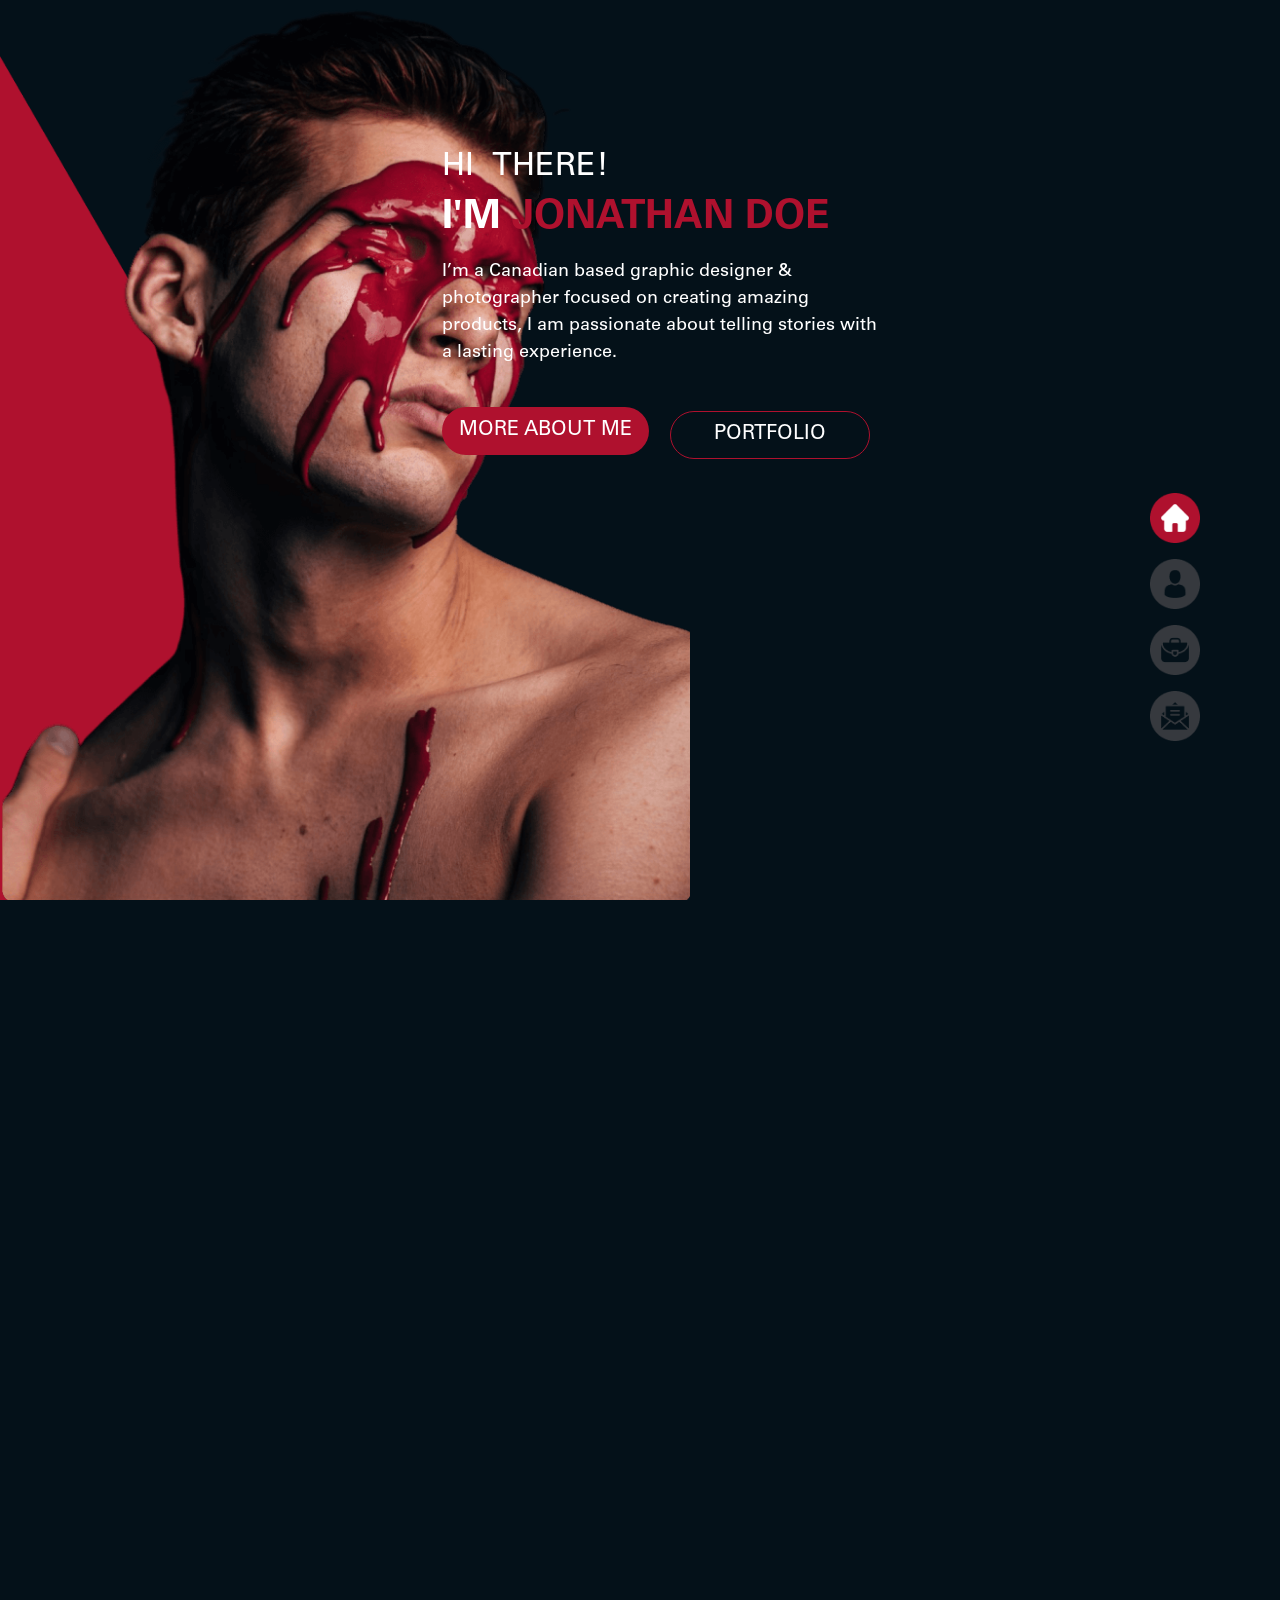
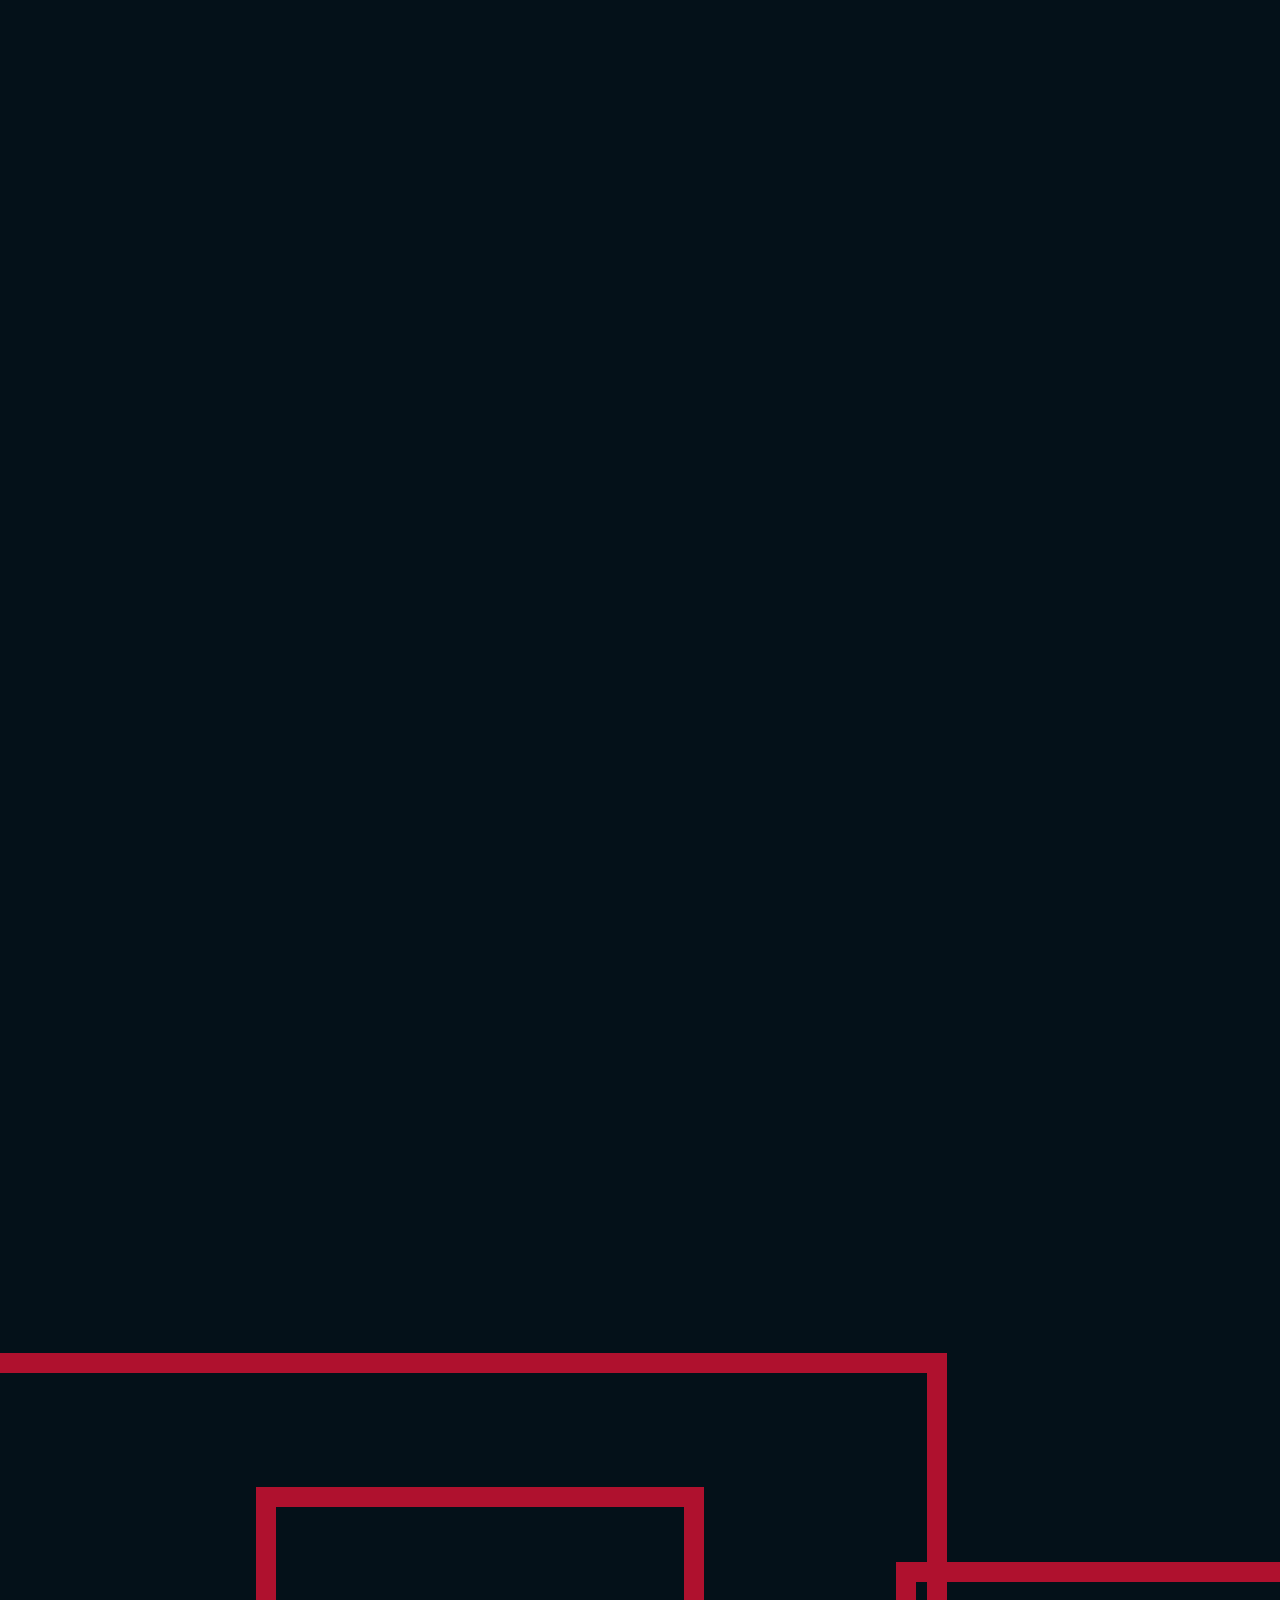
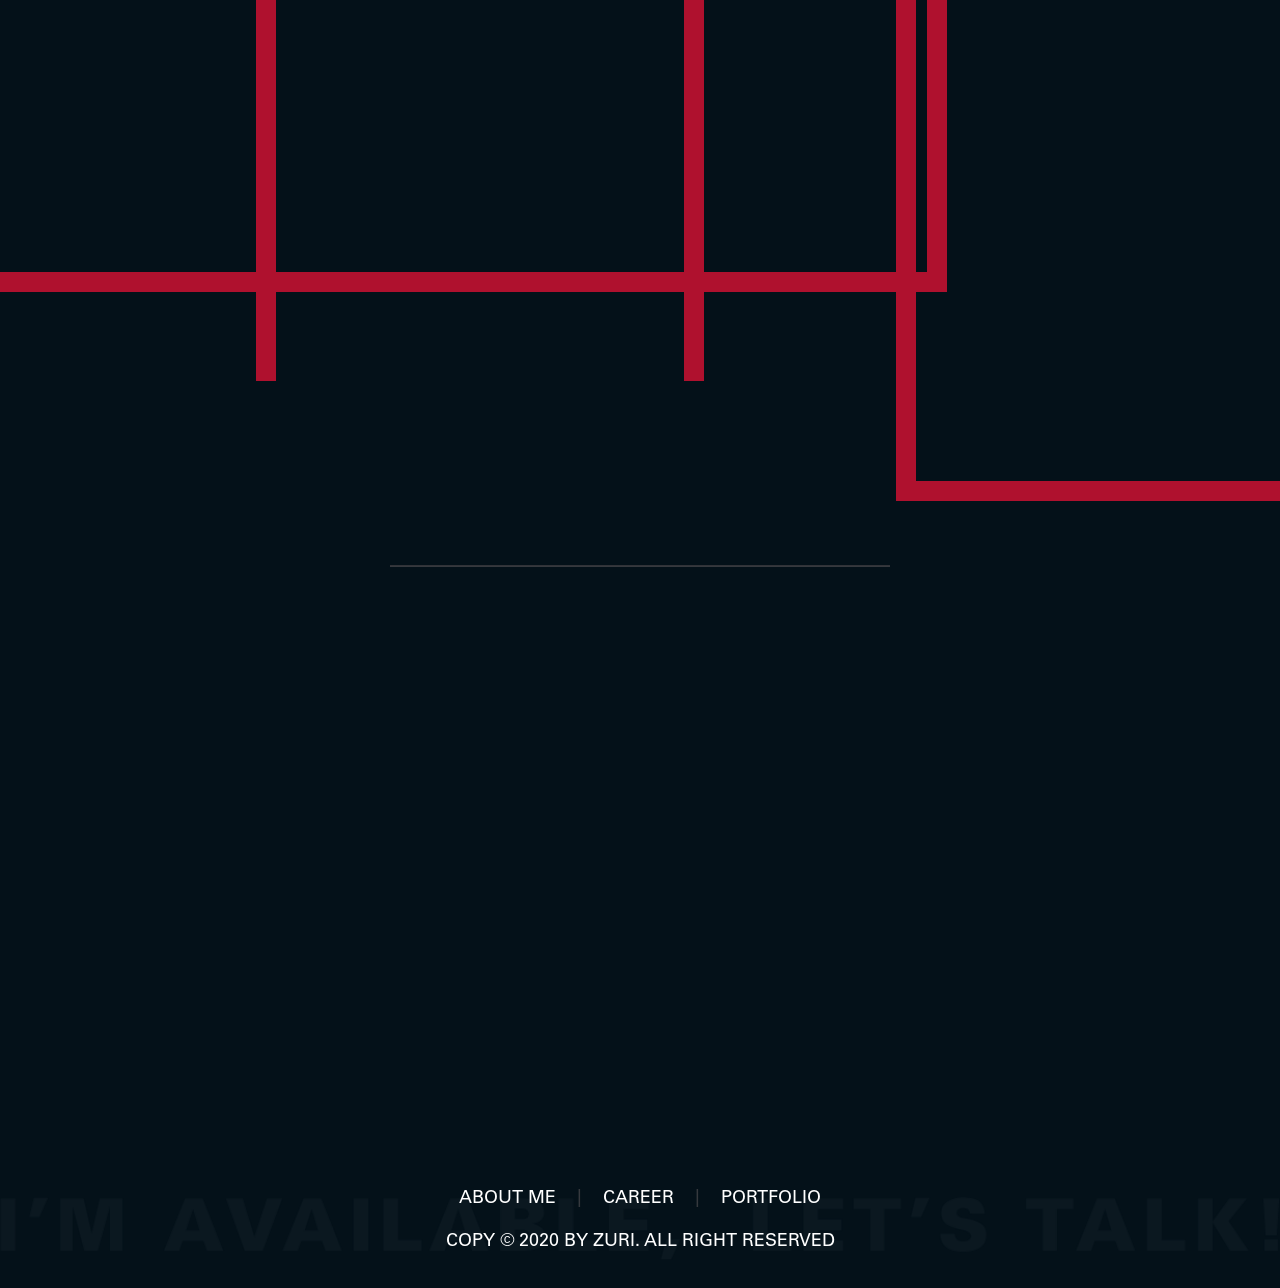
<file: index.html>
<!doctype html>
<html lang="en">
  <head>
    <!-- Required meta tags -->
    <meta charset="utf-8">
    <meta name="viewport" content="width=device-width, initial-scale=1, shrink-to-fit=no">

    <!-- Font Awesome Icons -->
    <link rel="stylesheet" href="css/fontawesome/css/all.min.css">

    <!-- Bootstrap CSS -->
    <link rel="stylesheet" href="css/bootstrap.min.css">

    <!-- AOS CSS -->
    <link rel="stylesheet" href="css/aos/aos.min.css">

    <!-- Animate.CSS -->
    <link rel="stylesheet" href="css/animate.css/animate.min.css">

    <!-- Magnific Popup -->
    <link rel="stylesheet" href="css/magnific-popup.css">

    <!-- Custom CSS -->
    <link rel="stylesheet" href="css/style.css">

    <title>Jonthan Doe</title>
  </head>
  <body>
    <!-- Mobile Nav -->
    <div id="mobile-nav" class="container-fluid">
      <nav class="navbar navbar-expand-lg navbar-dark">
        <a class="navbar-brand sr-only" href="#">JONATHAN DOE</a>
        <button class="navbar-toggler ml-auto" type="button" data-toggle="collapse" data-target="#navbarNav" aria-controls="navbarNav" aria-expanded="false" aria-label="Toggle navigation">
          <span class="navbar-toggler-icon"></span>
        </button>
        <div class="collapse navbar-collapse" id="navbarNav">
          <ul class="navbar-nav ml-auto">
            <li class="nav-item active">
              <a class="nav-link" href="#hero"><i class="fas fa-home"></i> HOME <span class="sr-only">(current)</span></a>
            </li>
            <li class="nav-item">
              <a class="nav-link" href="#about"><i class="fas fa-user-alt"></i> ABOUT</a>
            </li>
            <li class="nav-item">
              <a class="nav-link" href="#portfolio"><i class="fas fa-briefcase"></i> PORTFOLIO</a>
            </li>
            <li class="nav-item">
              <a class="nav-link" href="#contact"><i class="fas fa-envelope-open-text"></i> CONTACT</a>
            </li>
          </ul>
        </div>
      </nav>
    </div>

    <!-- Header -->
    <header id="hero" class="animate__animated animate__fadeInDown">
      <!-- <div class="hero-img"></div> -->
      <div class="overlay">
        <div class="hero-text">
          <h2>HI &nbsp;THERE!</h2>
          <h1>I'M <span class="base-color">JONATHAN DOE</span></h1>
          <p class="pt-2 pb-4">I’m a Canadian based graphic designer & photographer focused on creating amazing products, I am passionate about telling stories with a lasting experience.</p>
          <a href="#about" class="btn btn-lg mb-2">MORE ABOUT ME</a> 
          <a href="#portfolio" class="btn btn-lg outline">PORTFOLIO</a>
        </div>
      </div>

      <nav id="lg-nav">
        <ul>
          <li>
            <a href="#hero" class="nav-btn home"></a>
          </li>
          <li>
            <a href="#about" class="nav-btn about"></a>
          </li>
          <li>
            <a href="#portfolio" class="nav-btn portfolio"></a>
          </li>
          <li>
            <a href="#contact" class="nav-btn contact"></a>
          </li>
        </ul>
      </nav>
    </header>

    <!-- Section - About -->
    <section id="about" class="container">
      <h2 class="section-title" data-aos="fade-down" data-aos-duration="1500">ABOUT <span class="base-color">ME</span></h2>
      <div class="row align-items-center">
        <div class="col-xl-8 m-auto" data-aos="fade-up-right" data-aos-duration="1500">
          <h3 class="mb-4">PERSONAL INFOS</h3>
          <div class="about-img-sm mb-5 text-center">
            <img src="img/about-img-sm.png" class="img-fluid" alt="Jonathan Doe">
          </div>
          <div class="d-flex">
            <ul>
              <li>
                <p><span>First Name:</span> Jonathan</p>
              </li>
              <li>
                <p><span>Last Name:</span> Doe</p>
              </li>
              <li>
                <p><span>Age:</span> 25 Years</p>
              </li>
              <li>
                <p><span>Nationality:</span> Canadian</p>
              </li>
              <li>
                <p><span>Freelance:</span> Available</p>
              </li>
            </ul>

            <ul class="mx-auto">
              <li>
                <p><span>Address:</span> Canada</p>
              </li>
              <li>
                <p><span>Phone:</span> +6123456000</p>
              </li>
              <li>
                <p><span>Email:</span> mymail@me.com</p>
              </li>
              <li>
                <p><span>Skype:</span> John.Doe</p>
              </li>
              <li>
                <p><span>Languages:</span> English, French</p>
              </li>
            </ul>
          </div>
          <a href="#about" class="btn btn-lg mt-3">DOWNLOAD CV</a> 
        </div>

        <div class="about-img col-xl-3 ml-md-4" data-aos="fade-up-left" data-aos-duration="1500">
          <div class="img-wrap">
            <img src="img/about-img.png" class="img-fluid" alt="Jonathan Doe">
          </div>
        </div>
      </div>
    </section>

    <!-- Section - Facts -->
    <section id="facts" class="container">
      <div class="hline d-flex justify-content-center mb-5" data-aos="fade-up" data-aos-duration="1500"><hr></div>
      <div class="row">
        <div class="col-lg outline" data-aos="fade-up" data-aos-duration="1500">
          <div class="inner-wrap mx-auto">
            <h2 class="base-color">
              <span class="counter">10</span><span>+</span>
            </h2>
            <div class="d-flex">
              <span class="bullet"></span>
              <p>YEARS OF <br />EXPERINCE</p>
            </div>
          </div>
        </div>

        <div class="col-lg outline" data-aos="fade-up" data-aos-duration="1500">
          <div class="inner-wrap mx-auto">
            <h2 class="base-color">
              <span class="counter">19</span><span>+</span>
            </h2>
            <div class="d-flex">
              <span class="bullet"></span>
              <p>COMPLETED <br />PROJECTS</p>
            </div>
          </div>
        </div>

        <div class="col-lg outline" data-aos="fade-up" data-aos-duration="1500">
          <div class="inner-wrap mx-auto">
            <h2 class="base-color">
              <span class="counter">13</span><span>+</span>
            </h2>
            <div class="d-flex">
              <span class="bullet"></span>
              <p>HAPPY <br />CUSTOMERS</p>
            </div>
          </div>
        </div>
      </div>
      <div class="hline d-flex justify-content-center mt-5" data-aos="fade-up" data-aos-duration="1500"><hr></div>
    </section>

    <!-- Section - Experience -->
    <section id="experience" class="container">
      <h3 class="mb-5 text-center" data-aos="fade-down" data-aos-duration="1500">EXPERINCE & EDUCATION</h3>
      <div class="row">
        <div class="col-md">
          <div class="inner" data-aos="fade-up-right" data-aos-duration="1500">
            <div class="icon d-flex align-items-center">
              <i class="fas fa-briefcase fa-2x"></i>
              <p class="duration">2019 - PRESENT</p>
            </div>
            <div class="vertical-line">
              <h5>GRAPHIC DESIGNER - SKYSENX</h5>
              <p>Lorem ipsum dolor sit amet, consectetur tempor incididunt ut labore adipisicing elit.</p>
            </div>
          </div>
          <div class="inner" data-aos="fade-up-right" data-aos-duration="1500">
            <div class="icon d-flex align-items-center">
              <i class="fas fa-briefcase fa-2x"></i>
              <p class="duration">2017 - 2019</p>
            </div>
            <div class="vertical-line">
              <h5>PHOTOGRAPHER - DEHUB</h5>
              <p>Lorem ipsum dolor sit amet, consectetur tempor incididunt ut labore adipisicing elit.</p>
            </div>
          </div>
          <div class="inner" data-aos="fade-up-right" data-aos-duration="1500">
            <div class="icon d-flex align-items-center">
              <i class="fas fa-briefcase fa-2x"></i>
              <p class="duration">2010 - 2017</p>
            </div>
            <div class="vertical-line">
              <h5>GRAPHIC DESIGNER - BEEHIVE</h5>
              <p>Lorem ipsum dolor sit amet, consectetur tempor incididunt ut labore adipisicing elit.</p>
            </div>
          </div>
        </div>

        <div class="col-md">
          <div class="inner" data-aos="fade-up-left" data-aos-duration="1500">
            <div class="icon d-flex align-items-center">
              <i class="fas fa-graduation-cap fa-2x"></i>
              <p class="duration">2014</p>
            </div>
            <div class="vertical-line">
              <h5>ART DEGREE - DESIGN SCHOOL</h5>
              <p>Lorem ipsum dolor sit amet, consectetur tempor incididunt ut labore adipisicing elit.</p>
            </div>
          </div>
          <div class="inner" data-aos="fade-up-left" data-aos-duration="1500">
            <div class="icon d-flex align-items-center">
              <i class="fas fa-graduation-cap fa-2x"></i>
              <p class="duration">2012</p>
            </div>
            <div class="vertical-line">
              <h5>MASTER DEGREE - OXFORD UNIVERSITY</h5>
              <p>Lorem ipsum dolor sit amet, consectetur tempor incididunt ut labore adipisi.</p>
            </div>
          </div>
          <div class="inner" data-aos="fade-up-left" data-aos-duration="1500">
            <div class="icon d-flex align-items-center">
              <i class="fas fa-graduation-cap fa-2x"></i>
              <p class="duration">2010</p>
            </div>
            <div class="vertical-line">
              <h5>BACHELOR DEGREE - KIEV UNIVERSITY</h5>
              <p>Lorem ipsum dolor sit amet, consectetur tempor incididunt ut labore adipisicing elit.</p>
            </div>
          </div>
        </div>
      </div>
    </section>

    <!-- Section - Portfolio -->
    <section id="portfolio">
      <div class="container">
        <h2 class="section-title" data-aos="fade-down" data-aos-duration="1500">MY <span class="base-color">PORTFOLIO</span></h2>
        <div class="img-wrap">
          <div class="inner d-flex flex-column">
            <div class="inner-wrap item1 d-flex">
              <div class="inner-item a" data-aos="fade-up" data-aos-duration="1500">
                <a href="img/work/work1.png">
                  <img src="img/work/work1.png" class="img-fluid" alt="My Work">
                </a>
              </div>
              <div class="inner-item b" data-aos="fade-up" data-aos-duration="1500">
                <a href="img/work/work2.png">
                  <img src="img/work/work2.png" class="img-fluid" alt="My Work">
                </a>
              </div>
            </div>
            <div class="inner-item item2" data-aos="fade-up" data-aos-duration="1500">
              <a href="img/work/work3.png">
                <img src="img/work/work3.png" class="img-fluid" alt="My Work">
              </a>
            </div>
          </div>
          <div class="inner">
            <div class="inner-item aside-img" data-aos="fade-up" data-aos-duration="1500">
              <a href="img/work/work4.png">
                <img src="img/work/work4.png" class="img-fluid" alt="My Work">
              </a>
            </div>
          </div>
        </div>
      </div>
      <!-- Portfolio Background lines -->
      <div class="bg-line line1"></div>
      <div class="bg-line line2"></div>
      <div class="bg-line line3"></div>
    </section>

    <!-- Section - Contact -->
    <section id="contact" class="container">
      <div class="hline d-flex justify-content-center mb-3"><hr></div>

      <h2 class="section-title mb-5" data-aos="fade-down" data-aos-duration="1500">GET IN <span class="base-color">TOUCH</span></h2>

      <div class="row">
        <div class="contact-info-wrap col-lg p-3" data-aos="fade-up-right" data-aos-duration="1500">
          <h5>I'M WAITING TO HEAR FROM YOU!</h5>
          <p>Feel free to get in touch with me. I am always open to discussing new projects, creative ideas or opportunities to be part of your visions.</p>
          <ul class="contact-info">
            <li class="d-flex align-items-center mb-3">
              <i class="base-color pr-3 fas fa-envelope-open-text fa-2x"></i>
              <p class="mb-0">
                <span>MAIL ME</span> <br>
                john@mail.com
              </p>
            </li>
            <li class="d-flex align-items-center">
              <i class="base-color pr-3 fas fa-phone-square-alt fa-2x"></i>
              <p class="mb-0">
                <span>CALL ME</span> <br>
                +61 233 7847821
              </p>
            </li>
          </ul>
          <ul class="social-media d-flex mt-5">
            <li>
              <a href="#" target="_blank">
                <i class="fab fa-facebook-f"></i>
              </a>
            </li>
            <li>
              <a href="#" target="_blank">
                <i class="fab fa-twitter"></i>
              </a>
            </li>
            <li>
              <a href="#" target="_blank">
                <i class="fab fa-youtube"></i>
              </a>
            </li>
            <li>
              <a href="#" target="_blank">
                <i class="fab fa-behance"></i>
              </a>
            </li>
          </ul>
        </div>
        <div class="col-lg p-3" data-aos="fade-up-left" data-aos-duration="1500">
          <form action="#" method="#">
            <div class="form-group">
              <label for="name" class="sr-only">Name</label>
              <input type="text" class="form-control" id="name" placeholder="YOUR NAME" required>
            </div>
            <div class="form-group">
              <label for="email" class="sr-only">Email address</label>
              <input type="email" class="form-control" id="email" aria-describedby="emailHelp" placeholder="YOUR EMAIL" required>
              <small id="emailHelp" class="form-text text-muted">We'll never share your email with anyone else.</small>
            </div>
            <div class="form-group">
              <label for="message" class="sr-only">Message</label>
              <textarea class="form-control" id="message" rows="6" placeholder="YOUR MESSAGE"></textarea>
            </div>
            <button type="submit" class="btn btn-lg">SEND MESSAGE</button>
          </form>
        </div>
      </div>
    </section>

    <!-- footer -->
    <footer class="container-fluid text-center">
      <p>
        <a href="#about">ABOUT ME</a>
        <span> | </span>
        <a href="">CAREER</a>
        <span> | </span>
        <a href="">PORTFOLIO</a>
      </p>
      <p>COPY &copy; 2020 BY ZURI. ALL RIGHT RESERVED</p>
    </footer>


    <!-- Optional JavaScript -->
    <!-- jQuery first, then Popper.js, then Bootstrap JS -->
    <script src="js/jquery.min.js"></script>
    <script src="js/popper.min.js"></script>
    <script src="js/bootstrap.min.js"></script>

    <!-- Counter -->
    <script src="js/waypoints/jquery.waypoints.min.js"></script>
    <script src="js/counter/jquery.counterup.min.js"></script>

    <!-- AOS JS -->
    <script src="js/aos/aos.min.js"></script>

    <!-- Magnific Popup -->
    <script src="js/magnific-popup.min.js"></script>

    <!-- Custom JS -->
    <script src="js/custom.js"></script>
  </body>
</html>
</file>
<file: css/style.css>
@font-face {
  font-family: Univers;
  src: url('../fonts/UniversLTStd.otf');
}

@font-face {
  font-family: UniversBold;
  src: url('../fonts/UniversLTStd-Bold.otf');
  font-weight: bold;
}

@font-face {
  font-family: UniversBlack;
  src: url('../fonts/UniversLTStd-Bold.otf');
  font-weight: bold;
}

:root {
  /* Colors */
  --red: #AF112E;
  --blue-black: #041119;
  --light-blue-black: #0B1820;
  --gray: #36393E;
  --white: #fff;

  /* font */
  --font-stack: Univers;
  --font-stack-bold: UniversBold;
}

* {
  padding: 0;
  margin: 0;
  box-sizing: border-box;
}

body {
  background-color: var(--blue-black);
  color: var(--white);
  font-family: var(--font-stack);
  font-size: 18px;
}

h1 {
  font-family: var(--font-stack-bold);
  font-weight: bolder;
}

ul {
  list-style: none;
}

/* utilities */
.base-color {
  color: var(--red);
}

.btn {
  min-width: 200px;
  background: var(--red);
  color: var(--white);
  border-radius: 30px;
  transition: ease-in 1s;
  /* font-size: 16px; */
}

.btn:hover {
  border: 1.5px solid var(--white);
  color: var(--white);
}

.btn.outline {
  background: none;
  border: 1.5px solid var(--red);
}

.btn.outline:hover {
  color: var(--red);
}

.section-title {
  padding: 0.5rem;
  margin-bottom: 2rem;
  text-align: center;
  font-family: UniversBold;
  font-size: 50px;
  font-weight: bold;
}

.container {
  padding-top: 3rem;
  padding-bottom: 3rem;
}

.hline hr {
  width: 500px;
  height: .5px;
  background-color: var(--gray);
  display: flex;
  justify-self: center;
}

/* mobile nav */
#mobile-nav {
  display: none;
}

#mobile-nav a:hover {
  color: var(--red);
}

/* hero */
#hero {
  min-height: 100vh;
  position: relative;
  background: url('../img/hero1.png') no-repeat left bottom/contain, url('../img/hero2.png') no-repeat left bottom/contain;
}

#hero .hero-img {
  width: 50%;
  height: 100%;
  background: url('../img/hero1.png') no-repeat right bottom/contain, url('../img/hero2.png') no-repeat left bottom/contain;
}

#hero .hero-text {
  width: 40%;
  padding: 2rem;
  position: absolute;
  top: 13%;
  left: 32%
}

#hero .btn {
  margin-right: 1rem;
}

#hero .btn:last-child {
  margin-right: 0;
}

#hero #lg-nav {
  position: absolute;
  top: 53%;
  right: 5%;
  text-align: center;
}

#hero #lg-nav ul li {
  margin: 1rem;
}

#hero #lg-nav ul li:last-child {
  margin-bottom: 0;
}

#hero #lg-nav a.nav-btn {
  display: block;
  min-height: 50px;
  min-width: 50px;
  background: var(--red);
  transition: ease-in-out .5s;
}

#hero #lg-nav .nav-btn.home {
  background: url('../img/nav-buttons/home.png') no-repeat center right/contain;
}

#hero #lg-nav .nav-btn.about {
  background: url('../img/nav-buttons/about-default.png') no-repeat center right/contain;
}

#hero #lg-nav .nav-btn.portfolio {
  background: url('../img/nav-buttons/portfolio-dafault.png') no-repeat center right/contain;
}

#hero #lg-nav .nav-btn.contact {
  background: url('../img/nav-buttons/contact-default.png') no-repeat center right/contain;
}

#hero #lg-nav .nav-btn.home:hover {
  background: url('../img/nav-buttons/home-hover.png') no-repeat center center/contain;
}

#hero #lg-nav .nav-btn.about:hover {
  background: url('../img/nav-buttons/about-hover.png') no-repeat center center/contain;
}

#hero #lg-nav .nav-btn.portfolio:hover {
  background: url('../img/nav-buttons/portfolio-hover.png') no-repeat center center/contain;
}

#hero #lg-nav .nav-btn.contact:hover {
  background: url('../img/nav-buttons/contact-hover.png') no-repeat center center/contain;
}

#hero #lg-nav .nav-btn.home:hover,
#hero #lg-nav .nav-btn.about:hover,
#hero #lg-nav .nav-btn.portfolio:hover,
#hero #lg-nav .nav-btn.contact:hover {
  width: 150px;
  height: 50px;
}

/* Section - About */
#about .section-title {
  background: url('../img/RESUME.png') no-repeat center center/contain;
}

#about .about-img-sm {
  display: none;
}

#about ul li span {
  color: var(--gray);
}

#about .about-img .img-wrap {
  padding: 0;
  width: 325px;
  height: 440px;
  background: var(--red);
  border-radius: 20px;
  position: relative;
}

#about .about-img .img-wrap img {
  padding: 0;
  width: 325px;
  height: 440px;
  position: absolute;
  top: -12px;
  left: -12px;
  border-radius: 10px;
}

/* Section - Facts */
#facts h2 {
  font-family: Arial, Helvetica, sans-serif;
  font-weight: 800;
  font-size: 70px;
}

#facts span.bullet {
  width: 50px;
  height: 1px;
  margin: .5rem 1rem 0 0;
  display: inline-block;
  background: #fff;
}

#facts p {
  line-height: 20px;
}

#facts .row .outline {
  margin-right: 2.5rem;
  padding: 2rem;
  border: 1px solid var(--gray);
  border-radius: 20px;
}

#facts .row .col-md:last-child {
  margin-right: 0;
}

#facts .inner-wrap {
  margin: auto;
  width: 150px;
}

/* Section - Experience */
#experience .inner {
  padding: 3rem 0 2rem;
  position: relative;
}

#experience .vertical-line {
  padding: 1rem 3rem 0;
  border-left: 1px solid var(--gray);
}

#experience .inner .icon {
  position: absolute;
  top: -3px;
  left: -25px;
}

#experience .inner .icon i {
  margin-right: 1rem;
  padding: 1rem;
  display: block;
  background: var(--red);
  border: 20%;
  border-radius: 35px;
  font-size: 20px;
}

#experience .inner .icon p.duration {
  padding: .5rem 1rem;
  margin-bottom: 0;
  background: var(--gray);
  border-radius: 30px;
  font-size: 14px;
}

#experience h5 {
  padding-bottom: .3rem;
}

/* Section - Portfolio */
#portfolio .section-title {
  background: url('../img/PROJECTS.png') no-repeat center center/contain;
  margin-bottom: 5rem;
}

#portfolio a {
  cursor: zoom-in;
}

#portfolio .img-wrap {
  display: flex;
  align-items: center;
}

#portfolio .img-wrap .inner {
  text-align: center;
  flex: 1;
}

#portfolio .img-wrap .inner:first-child {
  flex: 1.7;
}

#portfolio .img-wrap .inner .inner-item {
  padding: 1rem;
}

#portfolio .img-wrap .inner .inner-item.aside-img {
  height: 100%;
}

#portfolio .inner-wrap .inner-item.a {
  width: 45%;
}

#portfolio .inner-wrap .inner-item.b {
  width: 65%;
}

#portfolio .inner-wrap .inner-item.a img, 
#portfolio .inner-wrap .inner-item.b img {
  width: 100%;
  height: 100%;
}

/* Portfolio Background Lines */
#portfolio {
  position: relative;
}

#portfolio .bg-line {
  position: absolute;
  border: 20px solid var(--red);
  z-index: -1;
}

#portfolio .bg-line.line1 {
  width: 74%;
  height: 60%;
  border-left: none;
  top: 150px;
}

#portfolio .bg-line.line2 {
  width: 30%;
  height: 60%;
  border-right: none;
  right: 0;
  bottom: 0;
}

#portfolio .bg-line.line3 {
  width: 35%;
  height: 55%;
  border-bottom: none;
  left: 20%;
  bottom: 120px;
}

/* Section - Contact */
#contact .section-title {
  background: url('../img/CONTACTS.png') no-repeat center center/contain;
}

#contact .contact-info span {
  color: var(--gray);
}

#contact .social-media a {
  background: var(--gray);
  color: var(--white);
  display: flex;
  justify-content: center;
  align-items: center;
  margin-right: 1rem;
  padding: 1rem;
  height: 50px;
  width: 50px;
  border-radius: 50%;
  text-decoration: none;
}

#contact .social-media a:hover {
  border: 1px solid var(--white);
  transition: ease-in-out .5s;
}

#contact input,
#contact textarea {
  background: var(--gray);
  border-radius: 20px;
  border: 1px solid var(--gray);
  color: var(--white);
}

/* footer */
footer {
  padding: 1rem;
  background: url('../img/LETS-TALK.png') no-repeat center center/contain;
}

footer p a {
  color: var(--white);
}

footer p span {
  color: var(--gray);
  padding: 1rem;
}

@media (max-width: 1200px) {
  /* nav */
  #mobile-nav {
    padding: 2rem 1rem;
    display: block;
    position: sticky;
    top: 0;
    z-index: 1;
    background: rgba(4, 17, 25, 0.6);
  }
  #mobile-nav li {
    margin: 0 1rem;
  }
  #mobile-nav li i {
    padding-right: .4rem;
  }

  /* lg-nav */
  #lg-nav {
    display: none;
  }

  /* hero */
  #hero {
    min-height: 90vh;
    background: url('../img/hero1.png') no-repeat center center/cover;
    font-size: 30px;
  }
  #hero h1 {
    font-size: 70px;
  }
  #hero .btn {
    padding: .7rem 2rem;
    font-size: 25px;
  }
  #hero .overlay {
    min-height: 90vh;
    background: rgba(4, 17, 25, 0.8);
  }
  #hero .hero-img,
  #hero .btn.outline,
  #about .about-img {
    display: none;
  }
  #hero .hero-text {
    width: 80%;
    top: 30%;
    left: 10%
  }

  /* Section - About */
  #about p {
    font-size: 25px;
  }
  #about .about-img-sm {
    display: block;
  }
  #about .about-img-sm img {
    border: 3px solid var(--red);
    border-radius: 50%;
  }
}

@media (max-width: 768px) {
  /* nav */
  #mobile-nav li {
    margin-bottom: 1rem;
    border-bottom: 1px solid #fff;
  }
  #mobile-nav li:hover {
    border-bottom: 1px solid var(--red);
  }

  /* hero */
  #hero {
    font-size: 25px;
  }
  #hero h1 {
    font-size: 50px;
  }

  /* Section - Facts */
  #facts .row .outline {
    margin-right: 0;
    margin-bottom: 1.5rem;
  }
}


@media (max-width: 450px) {
  body {
    font-size: 16px;
  }
  /* utilities */
  .section-title {
    font-size: 30px;
  }
  .container {
    padding: 1.5rem 2rem;
  }

  /* nav */
  #mobile-nav {
    padding: 1rem;
  }

  /* hero */
  #hero,  #hero .btn, .btn {
    font-size: 16px;
  }
  #hero h1 {
    font-size: 30px;
  }
  #hero h2 {
    font-size: 20px;
  }
  #hero .hero-text {
    padding: 0;
    top: 15%;
  }

  /* section - about */
  #about h3, #about p, #contact h5 {
    font-size: 16px;
  }
  #about p span {
    display: block;
  }
  #about .about-img-sm {
    width: 170px;
    margin: auto;
  }

  /* section - facts */
  #facts .row .outline {
    margin: 1rem 2rem;
  }

  /* section - experience */
  #experience {
    padding-left: 3rem;
  }
  #experience h3 {
    font-size: 20px;
    text-align: left;
  }
  #experience h5 {
    font-size: 16px;
  }

  /* Section - Portfolio */
  #portfolio .img-wrap .inner .inner-item {
    padding: .5rem;
  }
  #portfolio .img-wrap .item2 {
    order: 1;
  }
  #portfolio .img-wrap .item1 {
    order: 2;
  }
  #portfolio .img-wrap {
    flex-direction: column;
  }
  #portfolio .img-wrap .inner:first-child {
    flex: 1;
  }
  #portfolio .img-wrap .inner .aside-img,
  #portfolio .img-wrap .inner .aside-img img {
    width: 100%;
  }

  /* section - contact */
  #contact .contact-info-wrap.p-3 {
    padding-top: 0 !important;
    padding-bottom: 0 !important;
  }
}
</file>
